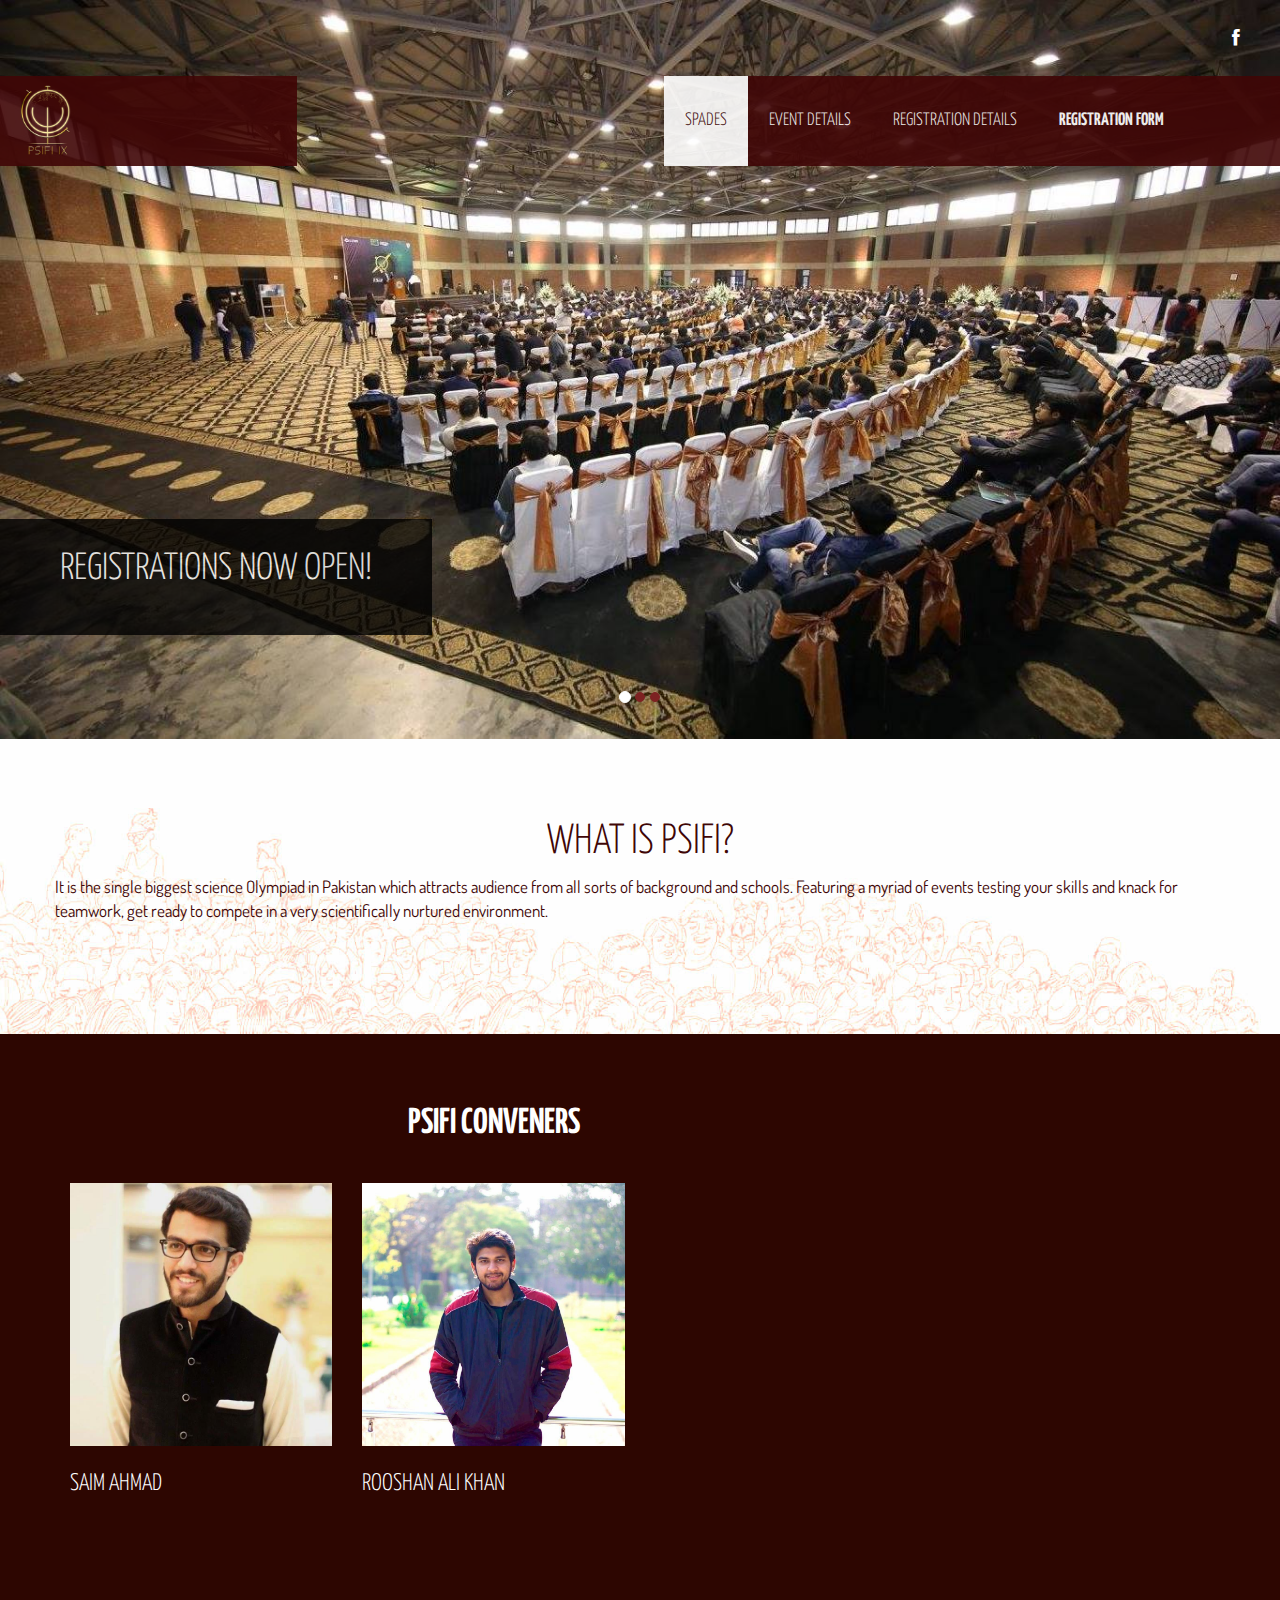
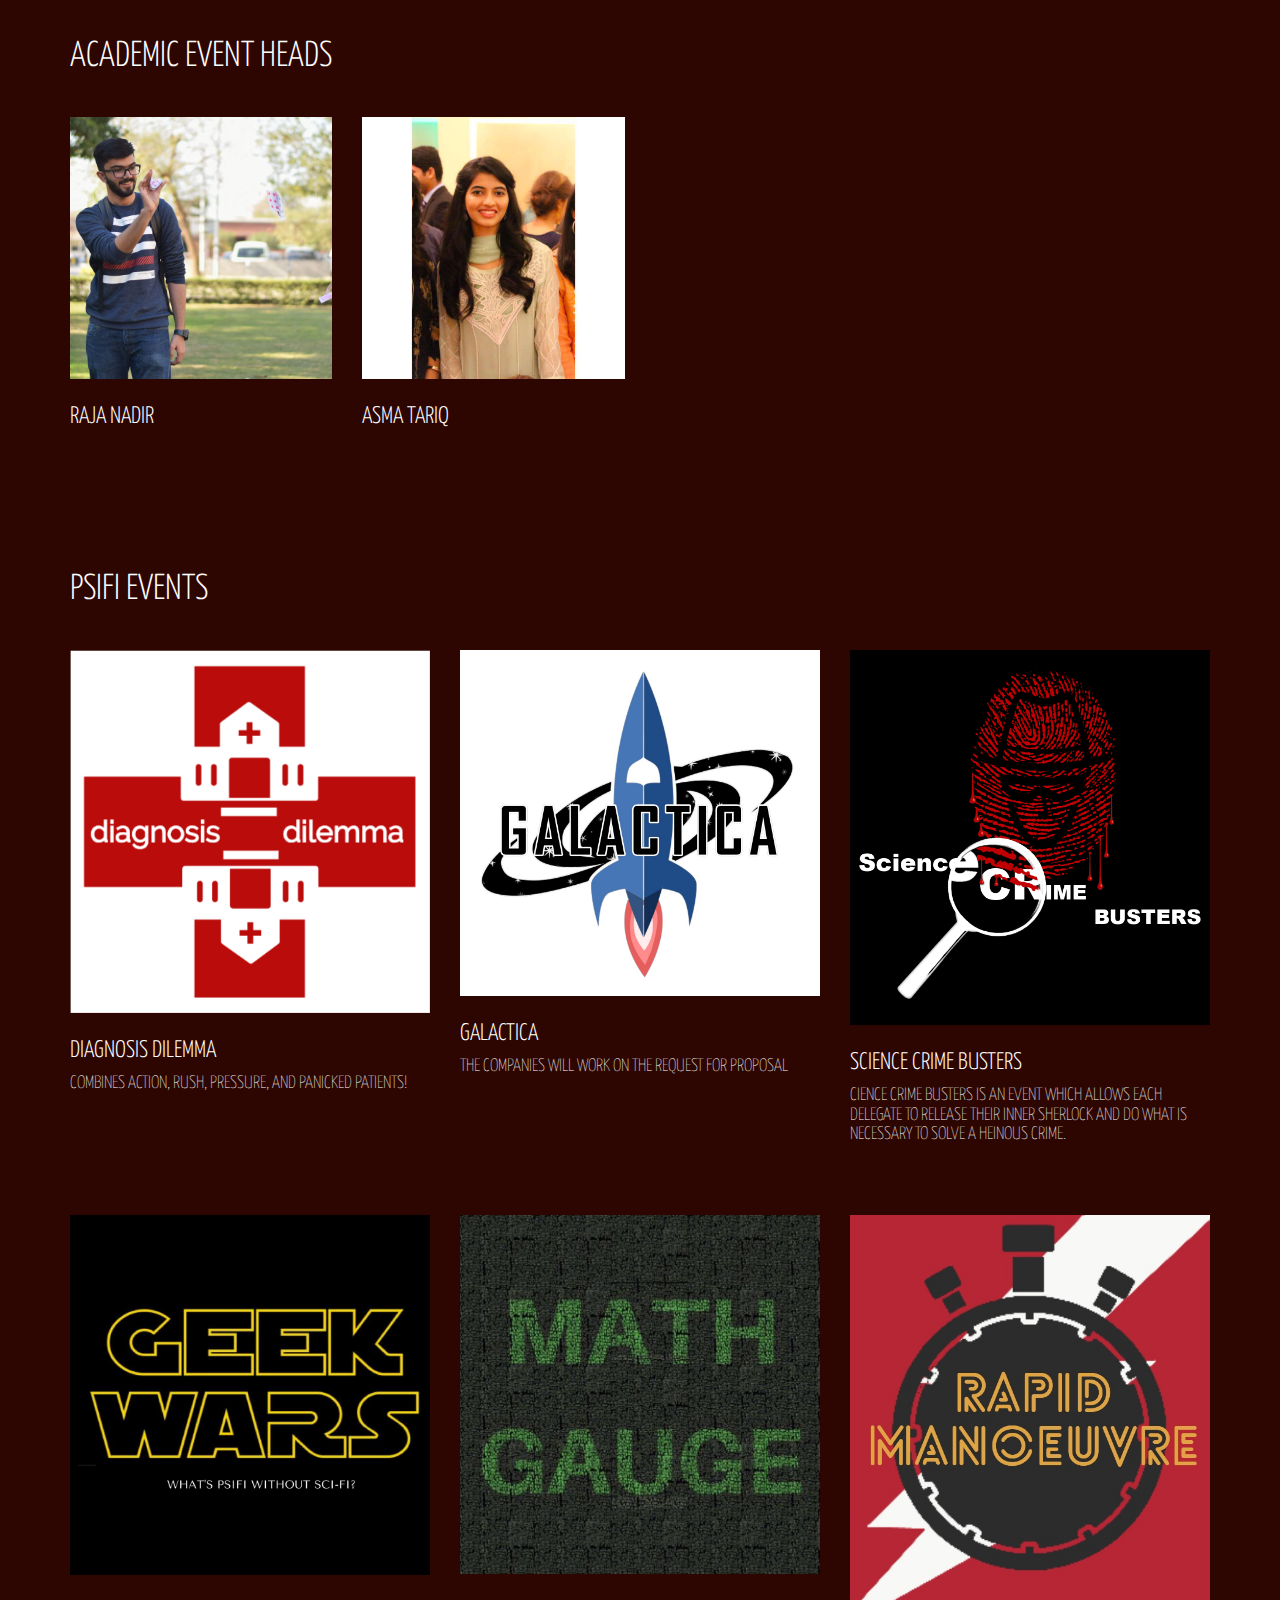
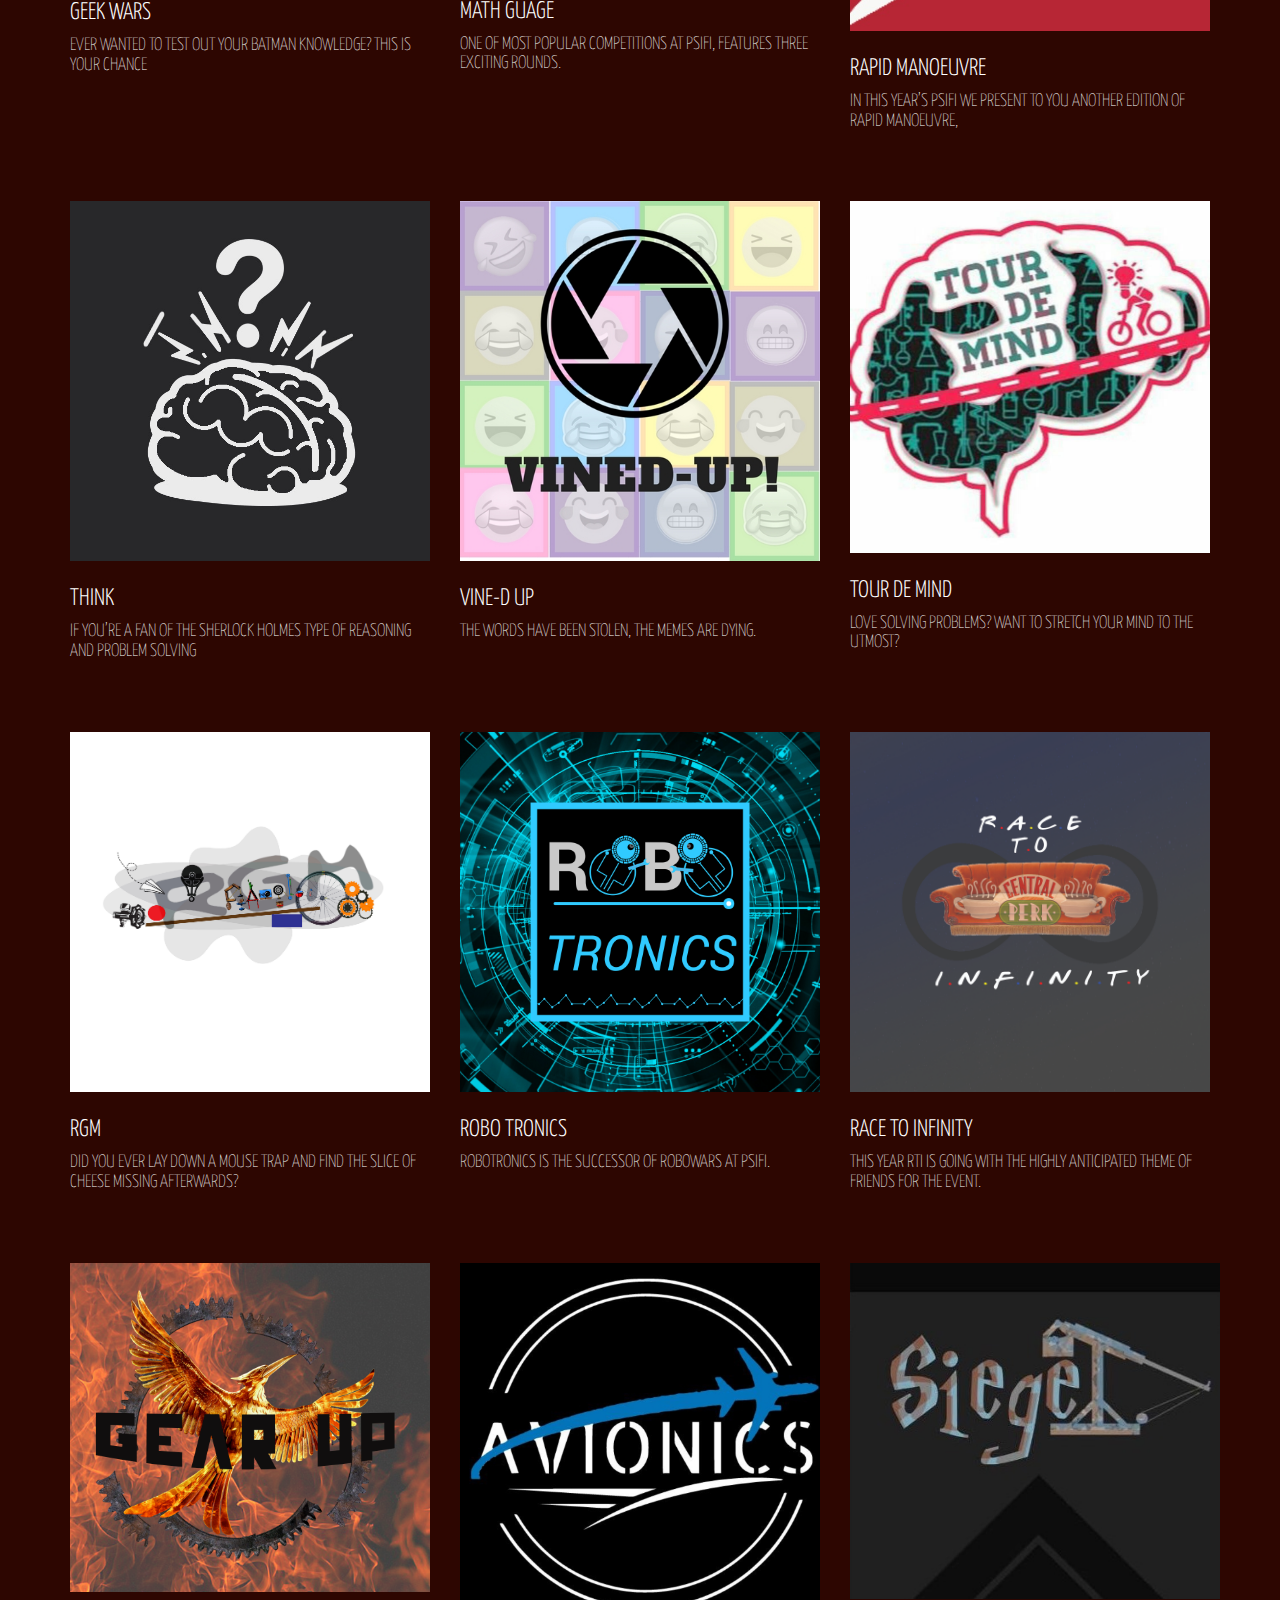
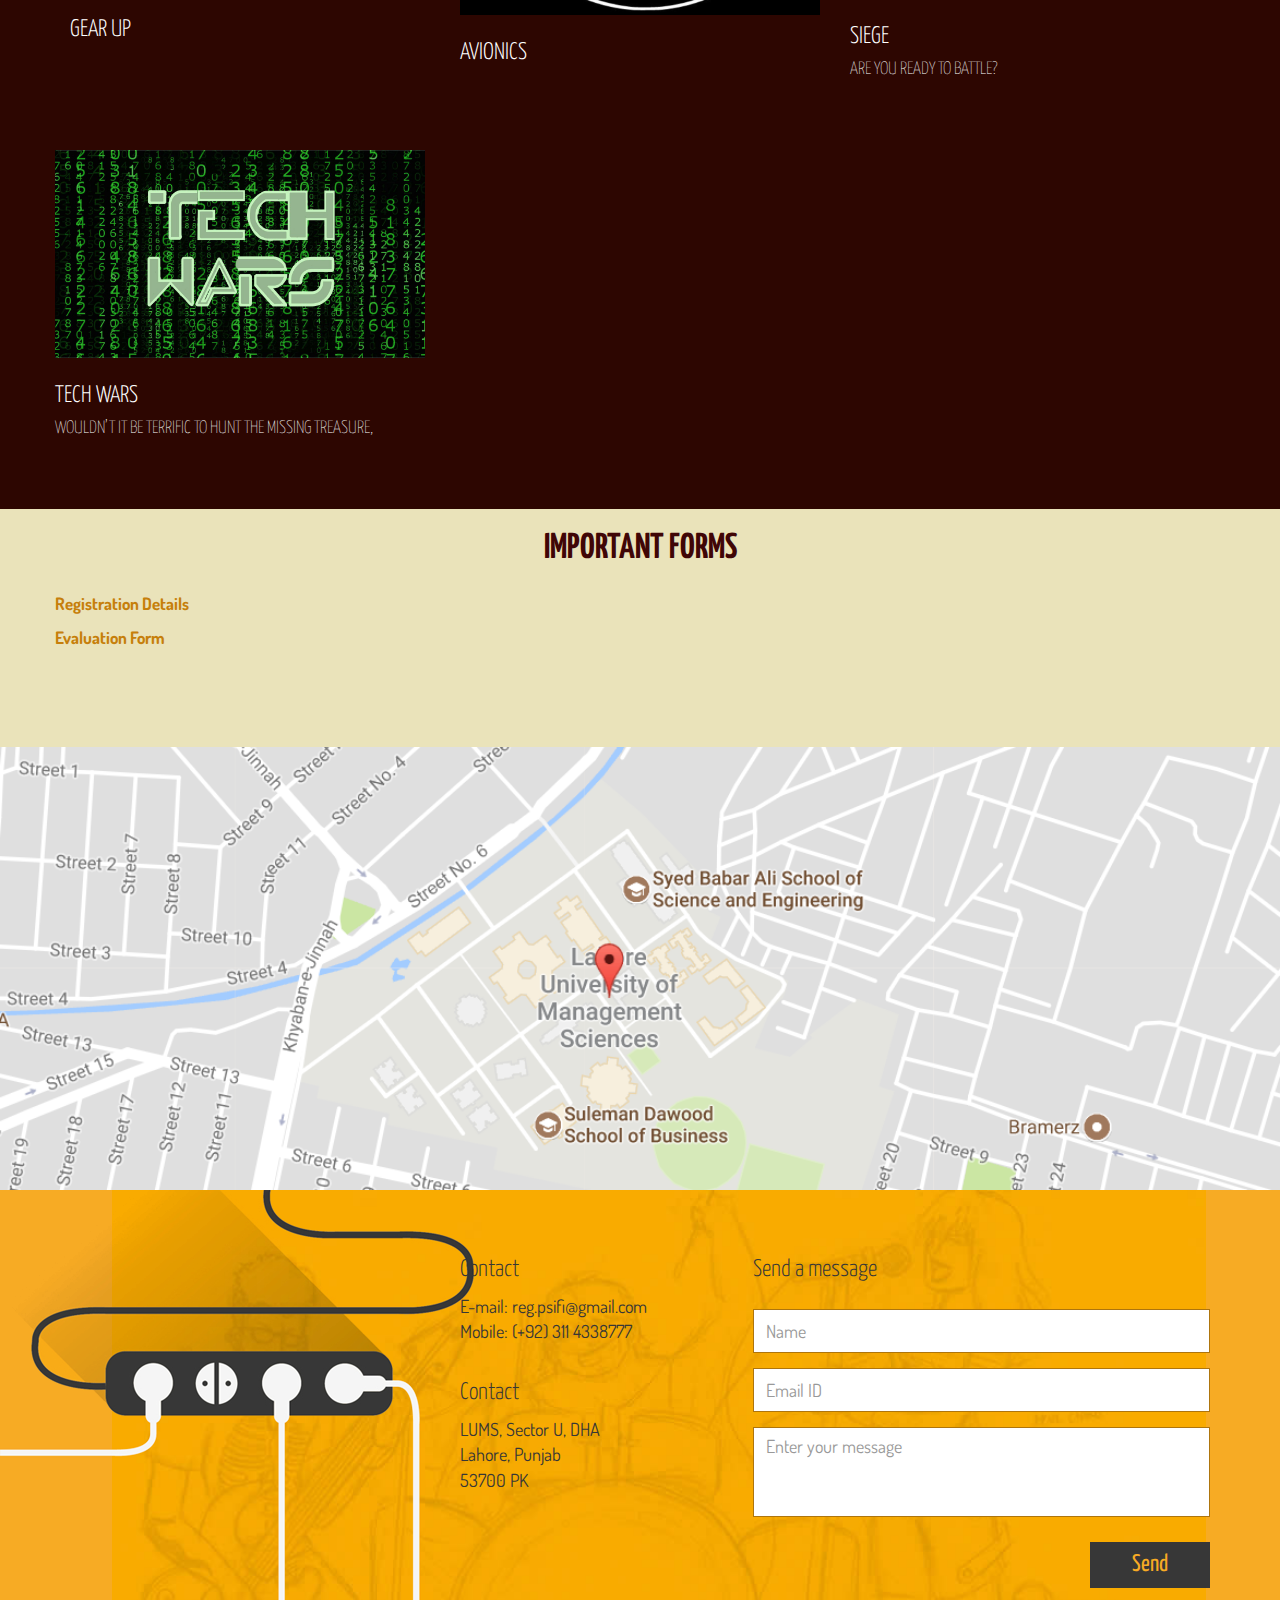
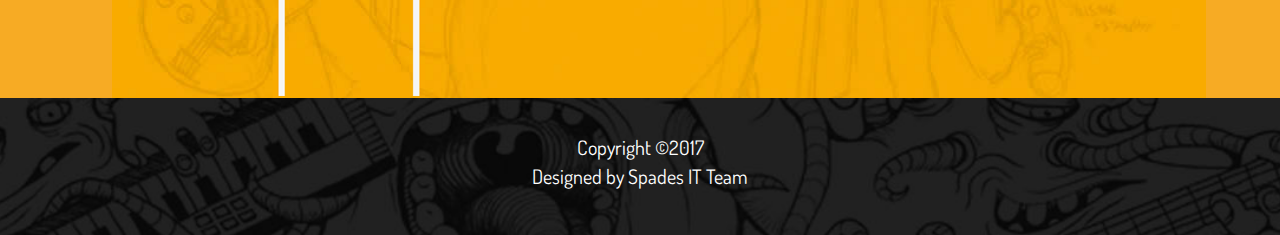
<file: PSIFI/index.html>
<!DOCTYPE html>
<html lang="en">
<head>
    <meta charset="utf-8">
    <meta name="viewport" content="width=device-width, initial-scale=1.0">
    <meta name="description" content="">
    <meta name="author" content="">
    <title>SPADES | PSIFI </title>
    <link href="css/bootstrap.min.css" rel="stylesheet">
    <link href="css/font-awesome.min.css" rel="stylesheet">
	<link href="css/main.css" rel="stylesheet">
	<link href="css/animate.css" rel="stylesheet">	
	<link href="css/responsive.css" rel="stylesheet">

    <!--[if lt IE 9]>
	    <script src="js/html5shiv.js"></script>
	    <script src="js/respond.min.js"></script>
    <![endif]-->       
    <link rel="shortcut icon" href="images/ico/favicon.ico">
    <link rel="apple-touch-icon-precomposed" sizes="144x144" href="images/ico/apple-touch-icon-144-precomposed.png">
    <link rel="apple-touch-icon-precomposed" sizes="114x114" href="images/ico/apple-touch-icon-114-precomposed.png">
    <link rel="apple-touch-icon-precomposed" sizes="72x72" href="images/ico/apple-touch-icon-72-precomposed.png">
    <link rel="apple-touch-icon-precomposed" href="images/ico/apple-touch-icon-57-precomposed.png">
</head><!--/head-->

<body>
	<header id="header" role="banner">		
		<div class="main-nav">
			<div class="container">
				<div class="header-top">
					<div class="pull-right social-icons">
						
						<a href="https://www.facebook.com/LUMSPsiFi/" target="_blank"><i class="fa fa-facebook"></i></a>
						
					</div>
				</div>     
		        <div class="row">	        		
		            <div class="navbar-header">
		                <button type="button" class="navbar-toggle" data-toggle="collapse" data-target=".navbar-collapse">
		                    <span class="sr-only">Toggle navigation</span>
		                    <span class="icon-bar"></span>
		                    <span class="icon-bar"></span>
		                    <span class="icon-bar"></span>
		                </button>
		                 <a class="navbar-brand" href="index.html">
		             
		                	<img class="img-responsive" style="width:60px; padding-top:42px" src="images/logo.png" alt="logo">

		                </a>                 
		            </div>
		            <div class="collapse navbar-collapse">
		                <ul class="nav navbar-nav navbar-right">                 
		                    <li class="scroll active"><a href="https://spades.lums.edu.pk">Spades</a></li>
		                                          
		                    <li class="scroll"><a href="#event">Event Details</a></li>
		                    
		                    <li class="no-scroll"><a href="#about">Registration Details</a></li>
                           
		                    <li><a class="no-scroll" href="form.html" target="_blank"><strong>Registration Form</strong></a></li>
		                    
		                </ul>
		            </div>
		        </div>
	        </div>
        </div>                    
    </header>
    <!--/#header--> 

    <section id="home">	
		<div id="main-slider" class="carousel slide" data-ride="carousel">
			<ol class="carousel-indicators">
				<li data-target="#main-slider" data-slide-to="0" class="active"></li>
				<li data-target="#main-slider" data-slide-to="1"></li>
				<li data-target="#main-slider" data-slide-to="2"></li>
			</ol>
			<div class="carousel-inner">
				<div class="item active">
					<img class="img-responsive" src="images/slider/bg1.jpg" alt="slider">						
					<div class="carousel-caption">
						<h2>Registrations Now Open! </h2>
						
					</div>
				</div>
				<div class="item">
					<img class="img-responsive" src="images/slider/bg2.jpg" alt="slider">	
					<div class="carousel-caption">
						<h2>Registrations Now Open! </h2>
						
					</div>
				</div>
				<div class="item">
					<img class="img-responsive" src="images/slider/bg3.jpg" alt="slider">	
					<div class="carousel-caption">
						<h2>Registrations Now Open!  </h2>
						
					</div>
				</div>				
			</div>
		</div>    	
    </section>
	<!--/#home-->

	<section id="explore">
		<div class="container">
			<div class="row">
							
					<div >					
					<h2 style="color:#400606">WHAT IS PSIFI?</h2>
					<p style="color:#400606">It is the single biggest science
						Olympiad in Pakistan which
						attracts audience from all sorts of
						background and schools.
						Featuring a myriad of events
						testing your skills and knack for
						teamwork, get ready to compete
						in a very scientifically nurtured
						environment.</p>
					
				
		
				</div>
			</div>
			
		</div>
	</section><!--/#explore-->

	<section id="event" >
		<div class="container" >
			<div class="row" >
				<div class="col-sm-12 col-md-9" >
					<div id="event-carousel" class="carousel slide" data-interval="false">
						<h2 class="heading" style="text-align: center"><strong>PSIFI CONVENERS </strong></h2>
					<!--  here -->
						<div class="carousel-inner">
							<div class="item active">
								<div class="row">
									<div class="col-sm-4" ">
										<div class="single-event">
											<img class="img-responsive" src="images/event/saim.jpeg" alt="event-image" >
											<h4>Saim Ahmad</h4>
											
										</div>
									</div>
									<div class="col-sm-4" >
										<div class="single-event">
											<img class="img-responsive" src="images/event/rooshan.jpeg" alt="event-image">
											<h4>Rooshan Ali Khan</h4>
											
										</div>
									</div>
							
								</div>
							</div>
						</div>
					</div>
				</div>
				
			</div>		
				<div class="row">
				<div class="col-sm-12 col-md-9">
					<div id="event-carousel" class="carousel slide" data-interval="false">
						<h2 class="heading">ACADEMIC EVENT HEADS</h2>
					<!--  here -->
						<div class="carousel-inner">
							<div class="item active">
								<div class="row">
									<div class="col-sm-4">
										<div class="single-event">
											<img class="img-responsive" src="images/event/nadir.jpg" alt="event-image">
											<h4>RAJA NADIR</h4>
											
										</div>
									</div>
									<div class="col-sm-4">
										<div class="single-event">
											<img class="img-responsive" src="images/event/asmah.jpg" alt="event-image">
											<h4>ASMA TARIQ</h4>
											
										</div>
									</div>
							
								</div>
							</div>
						</div>
					</div>
				</div>
				
			</div>	
		</div>
	</section><!--/#event-->


	
	
    
    
    
    
    	<section id="event2">
		<div class="container">
			<div class="row">
				<div class="col-sm-12 col-md-15">
					<div id="event-carousel2" class="carousel slide" data-interval="false">
						<h2 class="heading">PSIFI Events </h2>
						
						<div class="carousel-inner2">
							<div class="item active">
								<div class="row">
									<div class="col-sm-4">
										<div class="single-event2">
											<img class="img-responsive" src="images/PSIFI_Events/DDlogo.png" alt="event-image">
											<h4>Diagnosis Dilemma</h4>
											<h5>Combines action, rush, pressure, and panicked patients!</h5>
										</div>
									</div>
									<div class="col-sm-4">
										<div class="single-event2">
											<img class="img-responsive" src="images/PSIFI_Events/galactica.jpg" alt="event-image">
											<h4>Galactica</h4>
											<h5>The companies will work on the Request for Proposal</h5>
										</div>
									</div>
									<div class="col-sm-4">
										<div class="single-event2">
											<img class="img-responsive" src="images/PSIFI_Events/crime buster (1).png" alt="event-image">
											<h4>Science Crime Busters</h4>
											<h5>cience Crime Busters is an event which allows each delegate to release their inner Sherlock and do what is necessary to solve a heinous crime.</h5>
										</div>
									</div>
								</div>
							</div><div class="item active">
								<div class="row">
									<div class="col-sm-4">
										<div class="single-event2">
											<img class="img-responsive" src="images/PSIFI_Events/GEEK WARS LOGO.png" alt="event-image">
											<h4>Geek Wars</h4>
											<h5>Ever wanted to test out your batman knowledge? This is your chance</h5>
										</div>
									</div>
									<div class="col-sm-4">
										<div class="single-event2">
											<img class="img-responsive" src="images/PSIFI_Events/mathGuage.jpg" alt="event-image">
											<h4>Math Guage</h4>
											<h5>One of most popular competitions at Psifi, features three exciting rounds.</h5>
										</div>
									</div>
									<div class="col-sm-4">
										<div class="single-event2">
											<img class="img-responsive" src="images/PSIFI_Events/rm.jpg" alt="event-image">
											<h4>Rapid Manoeuvre</h4>
											<h5>In this year’s Psifi we present to you another edition of Rapid Manoeuvre,</h5>
										</div>
									</div>
								</div>
							</div><div class="item active"><div class="row">
									<div class="col-sm-4">
										<div class="single-event2">
											<img class="img-responsive" src="images/PSIFI_Events/think.jpg" alt="event-image">
											<h4>Think</h4>
											<h5>If you’re a fan of the Sherlock Holmes type of reasoning and problem solving</h5>
										</div>
									</div>
									<div class="col-sm-4">
										<div class="single-event2">
											<img class="img-responsive" src="images/PSIFI_Events/Vine-d Up! logo.jpeg" alt="event-image">
											<h4>Vine-d UP</h4>
											<h5>The words have been stolen, the memes are dying.</h5>
										</div>
									</div>
									<div class="col-sm-4">
										<div class="single-event2">
											<img class="img-responsive" src="images/PSIFI_Events/TourDeMind.jpeg" alt="event-image">
											<h4>Tour De Mind</h4>
											<h5>Love solving problems? Want to stretch your mind to the utmost?</h5>
										</div>
									</div>
								</div>
							</div><div class="item active">
								<div class="row">
									<div class="col-sm-4">
										<div class="single-event2">
											<img class="img-responsive" src="images/PSIFI_Events/RGM.jpg" alt="event-image">
											<h4>RGM</h4>
											<h5>Did you ever lay down a mouse trap and find the slice of cheese missing afterwards?</h5>
										</div>
									</div>
									<div class="col-sm-4">
										<div class="single-event2">
											<img class="img-responsive" src="images/PSIFI_Events/Robotronics.png" alt="event-image">
											<h4>Robo Tronics</h4>
											<h5>Robotronics is the successor of robowars at Psifi.</h5>
										</div>
									</div>
									<div class="col-sm-4">
										<div class="single-event2">
											<img class="img-responsive" src="images/PSIFI_Events/RTI LOGO2.jpg" alt="event-image">
											<h4>Race To Infinity</h4>
											<h5>This year RTI is going with the highly anticipated theme of FRIENDS for the event.</h5>
										</div>
									</div>
								</div>
							</div>
								</div><div class="item active">
								<div class="row">
									<div class="col-sm-4">
										<div class="single-event2">
											<img class="img-responsive" src="images/PSIFI_Events/gearup.png" alt="event-image">
											<h4>Gear Up</h4>
											<h5></h5>
										</div>
									</div>
									<div class="col-sm-4">
										<div class="single-event2">
											<img class="img-responsive" src="images/PSIFI_Events/avionics.jpg" alt="event-image">
											<h4>Avionics</h4>
											<h5></h5>
										</div>
									</div>
								<div class="row">
									<div class="col-sm-4">
										<div class="single-event2">
											<img class="img-responsive" src="images/PSIFI_Events/Siege logo.png" alt="event-image">
											<h4>Siege</h4>
											<h5>ARE YOU READY TO BATTLE?</h5>
										</div>
									</div>
								</div>
							<div class="item">
								<div class="row">
								
									<div class="col-sm-4">
										<div class="single-event2">
											<img class="img-responsive" src="images/PSIFI_Events/TechWars Logo.jpeg" alt="event-image">
											<h4>Tech Wars</h4>
											<h5>Wouldn’t it be terrific to hunt the missing treasure,</h5>
										</div>
									</div>
									
								</div>
							</div>

						</div>
					</div>
				</div>
				
			</div>			
		</div>
	</section><!--/#event-->

	<section id="about">
		<div class="container">
			<div class="row">
							
					<div >					
					<h2 style="color: #400606; text-align: center;"><strong>Important Forms</strong></h2>
					
					
				        
            <a href="pdf/registration_guidelines.pdf" target="_blank" style="color: #c67f0b"><strong>Registration Details</strong></a><p>			</p>
            
             
               <a href="pdf/eval1.docx" target="_blank" style="color: #c67f0b"><strong>Evaluation Form</strong></a><br><br>
            
            <br>
            <br>
            <br>
         

		
				</div>
			</div>
			
		</div>
	</section><!--/#forms-->
	<!--
	<section id="sponsor">
		<div id="sponsor-carousel" class="carousel slide" data-interval="false">
			<div class="container">
				<div class="row">
					<div class="col-sm-10">
						<h2>Sponsors</h2>			
						<a class="sponsor-control-left" href="#sponsor-carousel" data-slide="prev"><i class="fa fa-angle-left"></i></a>
						<a class="sponsor-control-right" href="#sponsor-carousel" data-slide="next"><i class="fa fa-angle-right"></i></a>
						<div class="carousel-inner">
							<div class="item active">
								<ul>
									<li><a href="#"><img class="img-responsive" src="images/sponsor/sponsor1.png" alt=""></a></li>
									<li><a href="#"><img class="img-responsive" src="images/sponsor/sponsor2.png" alt=""></a></li>
									<li><a href="#"><img class="img-responsive" src="images/sponsor/sponsor3.png" alt=""></a></li>
									<li><a href="#"><img class="img-responsive" src="images/sponsor/sponsor4.png" alt=""></a></li>
									<li><a href="#"><img class="img-responsive" src="images/sponsor/sponsor5.png" alt=""></a></li>
									<li><a href="#"><img class="img-responsive" src="images/sponsor/sponsor6.png" alt=""></a></li>
								</ul>
							</div>
							<div class="item">
								<ul>
									<li><a href="#"><img class="img-responsive" src="images/sponsor/sponsor6.png" alt=""></a></li>
									<li><a href="#"><img class="img-responsive" src="images/sponsor/sponsor5.png" alt=""></a></li>
									<li><a href="#"><img class="img-responsive" src="images/sponsor/sponsor4.png" alt=""></a></li>
									<li><a href="#"><img class="img-responsive" src="images/sponsor/sponsor3.png" alt=""></a></li>
									<li><a href="#"><img class="img-responsive" src="images/sponsor/sponsor2.png" alt=""></a></li>
									<li><a href="#"><img class="img-responsive" src="images/sponsor/sponsor1.png" alt=""></a></li>
								</ul>
							</div>
						</div>
					</div>
				</div>				
			</div>
			<div class="light">
				<img class="img-responsive" src="images/light.png" alt="">
			</div>
		</div>
	</section>
	#sponsor-->

    
    
    
    
    
    
    
    
    
    
    
    
    
    
    
	<section id="contact">
		<div id="map">
			<div id="gmap-wrap">
	 			<img class="img-responsive" src="images/Lums Map.png" alt="" style="width: 100%; height: 100%;"> 				
	 				 			
	    	</div>
		</div><!--/#map-->
		<div class="contact-section">
			<div class="ear-piece">
				<img class="img-responsive" src="images/ear-piece.png" alt="">
			</div>
			<div class="container">
				<div class="row">
					<div class="col-sm-3 col-sm-offset-4">
						<div class="contact-text">
							<h3>Contact</h3>
							<address>
								E-mail: reg.psifi@gmail.com<br>
								Mobile: (+92) 311 4338777<br>
								
							</address>
						</div>
						<div class="contact-address">
							<h3>Contact</h3>
							<address>
								LUMS, Sector U, DHA<br>
								Lahore, Punjab<br>
								53700 PK<br>
							</address>
						</div>
					</div>
					<div class="col-sm-5">
						<div id="contact-section">
							<h3>Send a message</h3>
					    	<div class="status alert alert-success" style="display: none"></div>
					    	<form id="main-contact-form" class="contact-form" name="contact-form" method="post" action="sendemail.php">
					            <div class="form-group">
					                <input type="text" name="name" class="form-control" required="required" placeholder="Name">
					            </div>
					            <div class="form-group">
					                <input type="email" name="email" class="form-control" required="required" placeholder="Email ID">
					            </div>
					            <div class="form-group">
					                <textarea name="message" id="message" required class="form-control" rows="4" placeholder="Enter your message"></textarea>
					            </div>                        
					            <div class="form-group">
					                <button type="submit" class="btn btn-primary pull-right">Send</button>
					            </div>
					        </form>	       
					    </div>
					</div>
				</div>
			</div>
		</div>		
	</section>
    <!--/#contact-->

    <footer id="footer">
        <div class="container">
            <div class="text-center">
                <p> Copyright  &copy;2017<a target="_blank" >  </a>
                <br> Designed by Spades IT Team</a></p>                
            </div>
        </div>
    </footer>
    <!--/#footer-->
  
    <script type="text/javascript" src="js/jquery.js"></script>
    <script type="text/javascript" src="js/bootstrap.min.js"></script>
	<script type="text/javascript" src="http://maps.google.com/maps/api/js?sensor=true"></script>
  	<script type="text/javascript" src="js/gmaps.js"></script>
	<script type="text/javascript" src="js/smoothscroll.js"></script>
    <script type="text/javascript" src="js/jquery.parallax.js"></script>
    <script type="text/javascript" src="js/coundown-timer.js"></script>
    <script type="text/javascript" src="js/jquery.scrollTo.js"></script>
    <script type="text/javascript" src="js/jquery.nav.js"></script>
    <script type="text/javascript" src="js/main.js"></script>  
</body>
</html>
</file>
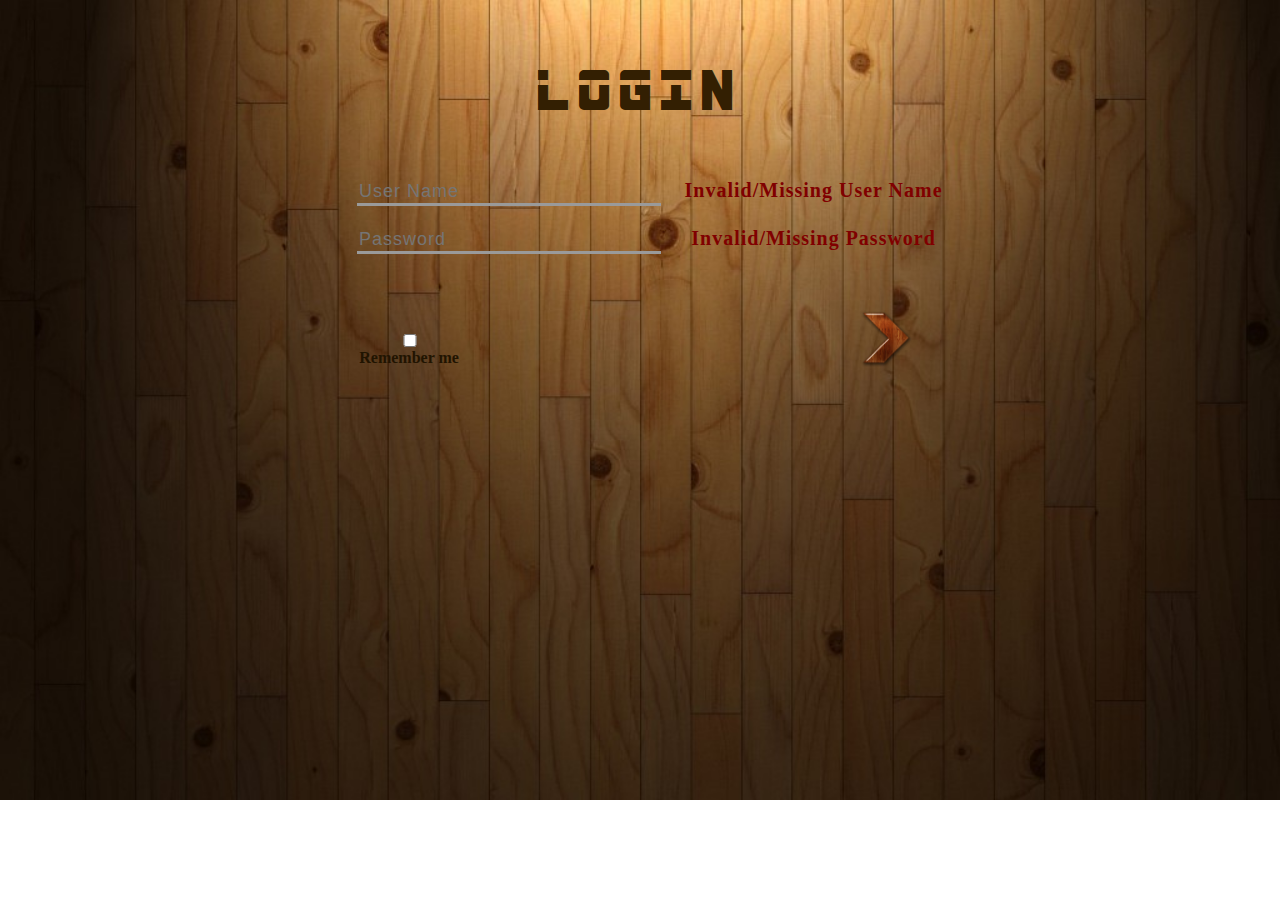
<file: admin_panel/login_form/index.html>
<!doctype html>
<html>
<head>
<meta charset="utf-8">
<title>Untitled Document</title>

<link href="styles.css" media="all" type="text/css" rel="stylesheet">

<script type="text/javascript" src="jquery-2.1.4.min.js"></script>
<script type="text/javascript">
$(document).ready(function(){
document.getElementById("user_name").focus();
});
</script>
</head>

<body background="website-background-wooden-image.jpg" style="background-size:cover; background-repeat:no-repeat;">
<br>
<br>
<br>

<div id="full_page">
	<div id="heading">Login</div>
    <br>
<br>

    
    <div id="form_container">
    	<form method="post" action="process/process_login.php">

		<div id="fields_container">
            <div class="field">
            
                <div class="left">
                    <input type="text" name="user_name" id="user_name" placeholder="User Name">
                </div>
                
                <div id="user_name_error" class="right error">Invalid/Missing User Name</div>
            
            </div>

			<br><br><br>
                        
            <div class="field">
            
                <div class="left">
                    <input type="password" name="password" id="password" placeholder="Password">
                </div>
                
                <div id="password_error" class="right error">Invalid/Missing Password</div>
            
            </div>

			<br><br><br><br><br>

                        
            <div class="field">
            
                <div class="left" style="color:#211401; font-weight:bold; right:100px; padding-top:23px;">
                    <input type="checkbox" name="remember" id="remember" value="Remember"> Remember me
                </div>
                
                <div id="login" class="right" style="left:70px;">
                	<input type="submit" value="">
                </div>
            
            </div>

        <div>

        </form>

    </div>
    
</div>

</body>
</html>
</file>
<file: PSIFI/css/main.css>
@import url(http://fonts.googleapis.com/css?family=Dosis:400,200,300,500,600,700,800);
@import url(http://fonts.googleapis.com/css?family=Yanone+Kaffeesatz:400,300,200,700);


/*************************
*******Typography******
**************************/

body {
  font-family: 'Dosis', sans-serif;
  font-size: 17px;
  color: #fff
}


.btn {
  border-radius: 0;
  font-family: 'Yanone Kaffeesatz','sans-serif';
  font-size: 20px;
  padding: 9px 23px;
}

a {
  -webkit-transition: 300ms;
  -moz-transition: 300ms;
  -o-transition: 300ms;
  transition: 300ms;
}

a:focus, 
a:hover {
  text-decoration: none;
  outline: none
}

h1, h2, h3, h4, h5, h6 {
  font-family: 'Yanone Kaffeesatz', 'sans-serif';
  font-weight: 300;
  text-transform: uppercase;
}

h2 {
  font-size: 36px
}

.navbar-toggle {
  margin-top: 12px
}

.navbar-toggle .icon-bar {
  background-color: #fff;
}

.navbar-toggle, 
.navbar-toggle:focus {
  border:1px solid #fff;
  outline: none;
}


/*************************
*******Header CSS******
**************************/

.header-top {
  display: block;
  overflow: hidden;
  padding: 25px;
}

.main-nav {
  position: absolute;
  width: 100%;
  z-index: 999;
}

.main-nav 
.container {
  width: 100%
}

.social-icons a {
  font-size: 18px;
  color: #fff;
  padding-left:20px;  
}

.social-icons .fa-facebook:hover {
  color: #3B5997
}

.social-icons .fa-twitter:hover {
  color:#29C5F6
}

.social-icons .fa-google-plus:hover {
  color:#D13D2F
}

.social-icons .fa-youtube:hover{
  color: #ec5538
}

.navbar-brand {
  background-color: #400606;
  opacity: .9;
  height: 90px;
  margin-bottom: 20px;
  position: relative;
  width: 297px;
}

.navbar-brand img {
  position: absolute;
  top: -35px;
}

.navbar-right {
  background-color: #400606;
  padding:0 95px 0 0;
  opacity: .9;
}

.navbar-right li a {
  padding: 35px 21px;
  font-size: 18px;
  color: #fff;
  text-transform: uppercase;
  font-family: 'Yanone Kaffeesatz', 'sans-serif';
  font-weight: 300;
}

.navbar-right li a:hover, 
.navbar-right li a:focus,  
.navbar-right .active a {
  background-color: #fff;
  color: #400606
}


.fixed-menu {
  background-color:#400606;
  position: fixed;
  top: 0;
}

.fixed-menu .navbar-right {
  padding: 0;
}


.fixed-menu .navbar-right li a {
  font-size: 18px;
  padding: 20px 25px;
  text-shadow:inherit;
}

.fixed-menu .navbar-brand {
  height: 60px;
  margin-top: 0;
  padding: 0;
  margin-bottom: 0;
  width: 125px;
}

.fixed-menu .navbar-brand img {
  height:60px;
  top: 0;
}

.fixed-menu .header-top {
  display: none;
}



/*************************
*******Home CSS******
**************************/

#home {
  position: relative;
  overflow: hidden;
}

#main-slider img {
  width: 100%
}

#main-slider 
.carousel-caption {
  background: none repeat scroll 0 0 #000000;
  bottom: 14%;
  float: left;
  left: 0;
  opacity: 0.8;
  padding:10px 60px 35px;
  right: inherit;
  text-transform: uppercase;
  color: #fff;
  text-align: left;
}


#main-slider 
.carousel-caption h2 {  
  font-size: 38px;
 
}

#main-slider 
.carousel-caption h4 {
  font-size: 24px;
}

#main-slider 
.carousel-caption a {
  font-size: 22px;
  color: #2da1c5
}

#main-slider 
.carousel-caption a:hover {
  color: #2588a6
}

#main-slider 
.carousel-caption a:hover i {
  margin-left: 35px
}

#main-slider 
.carousel-caption a i {
  margin-left: 15px;
  -webkit-transition: all 0.3s ease-in-out;
  -moz-transition: all 0.3s ease-in-out;
  -ms-transition: all 0.3s ease-in-out;
  -o-transition: all 0.3s ease-in-out;
  transition: all 0.3s ease-in-out;
}

#main-slider 
.carousel-indicators li {
  background-color: #7d2222;
  border: 1px solid #7d2222;
}

#main-slider 
.carousel-indicators li.active {
  background-color:#fff;
  border: 1px solid #fff;
}
/**added**********/


#forms {
  background-color: #C34C39;
  background-image: url("../images/event-bg.jpg");
  background-position: center bottom;
  background-size: contain;
  background-repeat:no-repeat;
  position: relative;
  overflow: hidden;
  padding: 130px 0 100px;
}

.watch {
  position: absolute;
  left: 0;
  top: 7%;
}

#forms h2 {
  font-size: 42px;
  text-transform: uppercase;
  text-align: center;
}

#countdown {
  display: block;
  overflow: hidden;
  text-align: center;
  padding: 0
}

#countdown li {
  list-style: none;
  display:inline-block;
  margin-right: 40px;
  text-align: center;
  text-transform: uppercase;
  font-size: 18px;
  position: relative;
}

#countdown li:last-child {
  margin-right: 0
}

#countdown li span {
  display: block;
  font-size: 40px;
  font-weight: 700;
  height: 82px;
  line-height: 79px;
  width: 75px;
  border-radius: 10px;
  border-right: 1px solid #9e3e2e;
  border-bottom: 1px solid #9e3e2e;
}

#countdown li .days {
  background-color: #45b29d;
  border-top: 1px solid #6ac1b1;
  border-left: 1px solid #6ac1b1;
}

#countdown li .hours {
  background-color: #efc94c; 
  border-top: 1px solid #f2d470;
  border-left: 1px solid #f2d470;
}

#countdown li .minutes {
  background-color: #e27a3f;
  border-top: 1px solid #e89565;
  border-left: 1px solid #e89565;
}

#countdown li .seconds {
  background-color: #df5a49;
  border-top: 1px solid #e57b6d;
  border-left: 1px solid #e57b6d;
}

#countdown li:before {
  background-color: #FFFFFF;
  content: "";
  height: 11px;
  left: 0;
  position: absolute;
  top: 36px;
  width: 1px;
}

#countdown li:after {
  background-color: #FFFFFF;
  content: "";
  height: 11px;
  right:0;
  position: absolute;
  top: 36px;
  width: 1px;
}

.cart {
  background-color: #b34534;  
  position: absolute;
  right:-200px;
  top: 37%;
  width:252px;
   -webkit-transition: all 0.7s ease-in-out;
  -moz-transition: all 0.7s ease-in-out;
  -ms-transition: all 0.7s ease-in-out;
  -o-transition: all 0.7s ease-in-out;
  transition: all 0.7s ease-in-out;
}

.cart:hover {
  right:0;
}


.cart a {
  color: #FFFFFF;
  display: block;
  font-size: 24px;
  text-transform: uppercase;
}

.cart a i {
  font-size: 30px;  
  padding: 20px 12px;
  background-color: #A64030; 
  margin-right: 3px;
}

/***till here****/


/*************************
*******Explore CSS******
**************************/

#explore {
  background-color: #fefefe;
  background-image: url("../images/event-bg.jpg");
  background-position: center bottom;
  background-size: contain;
  background-repeat:no-repeat;
  position: relative;
  overflow: hidden;
  padding: 60px 0 100px;
}

.watch {
  position: absolute;
  left: 0;
  top: 7%;
}

#explore h2 {
  font-size: 42px;
  text-transform: uppercase;
  text-align: center;
}

#countdown {
  display: block;
  overflow: hidden;
  text-align: center;
  padding: 0
}

#countdown li {
  list-style: none;
  display:inline-block;
  margin-right: 40px;
  text-align: center;
  text-transform: uppercase;
  font-size: 18px;
  position: relative;
}

#countdown li:last-child {
  margin-right: 0
}

#countdown li span {
  display: block;
  font-size: 40px;
  font-weight: 700;
  height: 82px;
  line-height: 79px;
  width: 75px;
  border-radius: 10px;
  border-right: 1px solid #9e3e2e;
  border-bottom: 1px solid #9e3e2e;
}

#countdown li .days {
  background-color: #45b29d;
  border-top: 1px solid #6ac1b1;
  border-left: 1px solid #6ac1b1;
}

#countdown li .hours {
  background-color: #efc94c; 
  border-top: 1px solid #f2d470;
  border-left: 1px solid #f2d470;
}

#countdown li .minutes {
  background-color: #e27a3f;
  border-top: 1px solid #e89565;
  border-left: 1px solid #e89565;
}

#countdown li .seconds {
  background-color: #df5a49;
  border-top: 1px solid #e57b6d;
  border-left: 1px solid #e57b6d;
}

#countdown li:before {
  background-color: #FFFFFF;
  content: "";
  height: 11px;
  left: 0;
  position: absolute;
  top: 36px;
  width: 1px;
}

#countdown li:after {
  background-color: #FFFFFF;
  content: "";
  height: 11px;
  right:0;
  position: absolute;
  top: 36px;
  width: 1px;
}

.cart {
  background-color: #b34534;  
  position: absolute;
  right:-200px;
  top: 37%;
  width:252px;
   -webkit-transition: all 0.7s ease-in-out;
  -moz-transition: all 0.7s ease-in-out;
  -ms-transition: all 0.7s ease-in-out;
  -o-transition: all 0.7s ease-in-out;
  transition: all 0.7s ease-in-out;
}

.cart:hover {
  right:0;
}


.cart a {
  color: #FFFFFF;
  display: block;
  font-size: 24px;
  text-transform: uppercase;
}

.cart a i {
  font-size: 30px;  
  padding: 20px 12px;
  background-color: #A64030; 
  margin-right: 3px;
}

 

 /*************************
*******Event CSS******
**************************/
#event {
  background-color: #2d0601;
  background-position: 50% 0;
  background-size: contain;
  position: relative;
  background-repeat: no-repeat;
}

.guitar {
  position: absolute;
  right:0;
  top: 0
}


#event h2 {
  color: #FFFFFF;
  font-size: 36px;
  font-weight: 300;
  margin-bottom: 40px;
  margin-top: 70px;
  text-transform: uppercase;
}

.single-event {
  margin-bottom: 70px;
}

.single-event h4 {
  color: #FFFFFF;
  font-size: 24px;
  font-weight: 300;
  line-height: 26px;
  margin-top: 25px;
  text-transform: uppercase;
}


.single-event h5 {
  font-size: 18px;
  font-weight: 100;
  display: block;
}

#event-carousel {
  position: relative;
}

.even-control-left, 
.even-control-right {
  position: absolute;
  font-size: 24px;
  color: #fff;
  top: 0;
}

.even-control-left {
  right: 3%
} 

.even-control-right {
  right: 0;
}


/*************************
*******Event2 CSS******
**************************/
#event2 {
  background-color: #2d0601;
  
  background-position: 50% 0;
  background-size: contain;
  position: center;
  background-repeat: no-repeat;
}




#event2 h2 {
  color: #FFFFFF;
  font-size: 36px;
  font-weight: 300;
  margin-bottom: 40px;
  margin-top: 70px;
  text-transform: uppercase;
}

.single-event2 {
  margin-bottom: 70px;
}

.single-event2 h4 {
  color: #FFFFFF;
  font-size: 24px;
  font-weight: 300;
  line-height: 26px;
  margin-top: 25px;
  text-transform: uppercase;
}


.single-event2 h5 {
  font-size: 18px;
  font-weight: 100;
  display: block;
}

#event-carousel2 {
  position: relative;
}

.even-control-left2, 
.even-control-right2 {
  position: center;
  font-size: 24px;
  color: #fff;
  top: 0;
}

.even-control-left2 {
  right: 3%
} 

.even-control-right2 {
  right: 0;
}


/*************************
*******About CSS**********
**************************/

#about {
  background-color: #eae3ba;  
  position: relative;  
  width: 100%;
  display: flex;
}

.guitar2 {
  top: 0;
  width: 50%;
}

.guitar2 img {
  padding-top: 3%;
}

.about-content {
  width: 50%;
   background-image: url("../images/about-bg.jpg");
  background-position: left bottom;
  background-repeat: no-repeat;
  background-size: cover;
  padding: 70px 70px 110px;
}


#about h2 {
  margin-bottom: 23px;
}

.about-content p {
  font-size: 17px;
  font-family: 'Dosis',sans-serif;
}

#about .btn-primary {
  background-color: #137c61;
  color: #fff;
  text-transform: capitalize;
  border: none;
  margin-top: 28px;
}

#about .btn-primary:hover {
  background-color: #126d55
}



/*************************
******Twitter CSS****
**************************/

#twitter {
  background-color: #ecedef;
  background-image: url("../images/twitter-bg.jpg");
  background-position: center bottom;
  background-size: cover;
  background-repeat:no-repeat;
  position: relative;
  padding: 95px 0 90px;
  overflow: hidden;
}

.twit {
  position: absolute;
  left: 0;
  top:-42%;
}

#twitter-feed .item {
  text-align: center;
}

#twitter-feed .item img {
  display: inline-block;
  width: 78px;
  height: 78px;
  border-radius: 50%;
  background-color: #c5c8ce;
  padding: 5px;
  margin-bottom: 30px;
}

#twitter-feed .item a, 
#twitter-feed .item p { 
  font-size: 24px;
  font-weight: 300;
  font-family: 'Yanone Kaffeesatz','sans-serif';
}

#twitter-feed .item p {
  color: #3D3D3D;
}

#twitter-feed .item a {
  color:#00c3ff;
}

.twitter-control-left, 
.twitter-control-right {
  position: absolute;
  color: #00c3ff;
  top: 59%;
  font-size: 24px
}

.twitter-control-left {
  left: 0;
}

.twitter-control-right {
  right:0;
} 



/*************************
******Sponsor CSS****
**************************/

#sponsor {
  background-color: #1881a2;
  background-image: url("../images/sponsor-bg.jpg");
  background-position:50% 0;
  background-size: cover;
  background-repeat:no-repeat;
  position: relative;
}

.light {
  position: absolute;
  right: 0;
  bottom: 0;
}

#sponsor .col-sm-10 {
  z-index: 10;
}

#sponsor h2 {
  margin-top: 90px;
  margin-bottom: 40px;
}

#sponsor .item ul {
  font-size: 0;
  padding: 0;
}


#sponsor .item ul li {
  display: inline-block;
  list-style: none;
  width: 33.33%;
  margin-bottom: 75px;
}

#sponsor .item ul li:last-child {
  margin-right: 0
}

.sponsor-control-left, 
.sponsor-control-right {
  color: #FFFFFF;
  font-size: 24px;
  position: absolute;
  top: 20%;
}

.sponsor-control-left {
  right: 12%
}

.sponsor-control-right {
  right: 10%
}


/*************************
******Map CSS****
**************************/
#map {
  position: relative;
}

#gmap {
  height:450px;  
}


/*************************
******Contact CSS****
**************************/

.contact-section {
  background-color: #f7ab24;
  background-image: url("../images/contact-bg.jpg");
  background-position:60% 0;
  background-size:contain;
  background-repeat:no-repeat;  
  position: relative;
}

.ear-piece {
  position: absolute;
  left: 0;
  top: 0;
}

#contact .container {
  padding-top:47px;
}

#contact h3 {
  text-transform:inherit;
  color: #373737; 
}

#contact-section h3 {  
  margin-bottom: 25px
}

#contact address {
  font-size: 18px;  
  color: #373737; 
}

.contact-text {
  margin-bottom: 35px;
  display: block;
}


#contact-section .form-control {
  border-color: #ae750d;
  box-shadow:none;
  outline: 0 none;
  border-radius: 0;
  color: #797979;
  font-size: 18px;
}

#contact-section .form-control:focus {
  border-color: #ae750d;
}

#contact-section input {  
  height: 44px;
}

#contact-section textarea {
  height: 90px;
  resize:none;
}

#contact-section .btn-primary {
  background-color: #373737;
  color: #f7ab24;
  border: none;
  font-size: 24px;
  padding: 6px 42px;
  margin-bottom: 110px;
  margin-top: 10px
}

#contact-section .btn-primary:hover {
  background-color: #212020;
  color: #fff
}



/*************************
******Footer CSS****
**************************/

#footer {
  background-color: #212121;
  background-image: url("../images/footer-bg.jpg");
  background-position: center bottom;
  background-repeat: no-repeat;
  background-size: cover;
  color: #FFFFFF;
  font-size: 20px;
  padding: 35px 0;
}

#footer a {
  color:#f7ab24
}

#footer a:hover {
  color:#1B7B98
}
</file>
<file: PSIFI/css/responsive.css>
/* lg */ 
@media (min-width: 1200px) {
  
}

/* md */
@media (min-width: 992px) and (max-width: 1199px) {

  .navbar-right {
    padding: 0 30px 0 0;
  }

  .navbar-right li a {
    padding: 35px 15px;
  }

  .fixed-menu .container {
    width: 100%;
  }

  .fixed-menu .navbar-right {
    padding-right: 30px;
  }

  .fixed-menu .navbar-right li a {
    padding: 20px;
  }

  
  #countdown li {
    margin-right: 30px;
  }

  .guitar {
    right:0;
  }

  .guitar2 {
    height: 100%
  }

    .guitar2 img {
      padding-top: 20%;
    }

  .ear-piece {
    left: -15%;
  }

  #event .col-md-9 {
    z-index: 10;
  }


}

/* sm */
@media (min-width: 768px) and (max-width: 991px) {

  .navbar-brand {
    width: 215px;
    height: 60px;
  }

  .navbar-right {
    padding: 0;
  }

  .navbar-right li a {
    padding:20px 11px;
    font-size: 17px;
  }

  .fixed-menu .container {
    width: 100%;
  }

  .fixed-menu .navbar-right {
    padding-right: 30px;
  }

  .fixed-menu .navbar-right li a {
    padding: 20px 15px;
    font-size: 17px;
  }
 
 #countdown li {
  margin-right: 15px;
 }

  .sponsor-control-left {
    right:8%;
  }

  .sponsor-control-right {
    right: 5%;
  }

  .guitar, .ear-piece, .light {
    display: none;
  }

  .watch {
    left: -8%
  }

  .guitar2 {
    height: 100%;
  }

  .guitar2 img {
    padding-top:38%;
  }

  .twit {
    left: -5%;
  }


}

/* xs */
@media (max-width: 767px) {

  .main-nav .container {
    display: none;
  }
  
  .fixed-menu .container {
    display: block;
  }

   .fixed-menu .container {
    width: 100%;
  }

  .navbar-brand {
    width: inherit;
  }

  .fixed-menu .navbar-right li a {
    padding: 7px 25px;
  }

  #home {
    margin-top: 10%;
  }

  #main-slider .carousel-caption {
    bottom: 17%;
    padding: 10px;
    line-height: 0;
  }

  #main-slider .carousel-caption h2 {
    font-size: 20px;
    margin-top: 3px;
  }

  #main-slider .carousel-caption h4 {
    font-size: 16px;
  }

  #main-slider .carousel-caption a {
    font-size: 14px;
    color: #2da1c5;
  }

  #explore {
    background-size:cover;
  }

  #explore h2 {
    float: inherit;
    font-size: 30px;
    margin-bottom: 30px;
  }  

  #countdown li {
    font-size: 14px;
    margin-right:35px;
    width:inherit;
  }

  #countdown li span {
    font-size: 24px;
    height: 60px;
    line-height: 60px;
    width: 60px;
  }

  #countdown li:before, 
  #countdown li:after {
    top:25px;
  }

  .cart a {
    font-size: 18px;
  }

  .cart a i {
    font-size: 20px;
    padding:15px;
  }

   /*event */
  .single-event {
    margin-bottom: 40px;
  }


  #event h2, 
  #about h2, 
  #sponsor h2 {
    font-size: 30px;
  }

  .twitter-control-left, 
  .twitter-control-right {
    top: inherit;
    bottom: -40px;
  }

  .twitter-control-left {
    left: 46%;
  }

  .twitter-control-right {
    right: 46%;
  }

  #sponsor {
    background-position: right 0 bottom 0;
  }

  .sponsor-control-left, 
  .sponsor-control-right {
    top:0;
  }

  .sponsor-control-left {
    right: 10%;
  }

  .sponsor-control-right {
    right: 5%;
  }

  #sponsor .item ul li {
    width: 30%;
    margin-right:3%
  }

  #sponsor .item ul li:last-child {
    margin-right: 0;
   }


  #footer {
    font-size: 16px;
  }

  .watch, .guitar, .guitar2, .twit, .light, .ear-piece {
    display: none;
  }

  .contact-section {
    background-position: left 0 bottom 0;
    background-size: cover;
  }

  .about-content {
    width: 100%;    
    padding: 70px 25px 110px;
  }

}

/* XS Portrait */
@media (max-width: 479px) {

  .main-nav .container {
    display: none;
  }

  .fixed-menu .container {
    display: block;
  }

  .fixed-menu .navbar-right li a {
    padding: 10px 25px;
  }

  /* Home */

  #home {
    margin-top: 18%;
  }

  .fixed-menu .container {
    width: 100%;
  }

  .navbar-brand {
    width: inherit;
  }


  #main-slider .carousel-caption {
    bottom: 17%;
    padding: 10px;
    line-height: 0;
  }

  #main-slider .carousel-caption h2 {
    font-size: 18px;
    margin-top: 3px;
  }

  #main-slider .carousel-caption h4 {
    font-size: 14px;
  }

  #main-slider .carousel-caption a {
    font-size: 12px;
    color: #2da1c5;
  }

  .carousel-indicators {
    bottom: 0;
  }

  /* Explore */
  #explore {
    background-size:cover;
  }

  #explore h2 {
    float: inherit;
    font-size: 30px;
    margin-bottom: 30px;
  }  

  #countdown li {
    font-size: 14px;
    margin-right: 15px;
    width: 45px;
  }

  #countdown li span {
    font-size: 20px;
    height: 45px;
    line-height: 45px;
    width: 45px;
  }

  #countdown li:before, 
  #countdown li:after {
    top: 18px
  }

  .cart {
    right:-209px;
  }

  .cart a {
    font-size: 18px;
  }

  .cart a i {
    font-size: 20px;
    padding:12px;
  }

    /*event */
  .single-event {
    margin-bottom: 40px;
  }

  .about-content {
    width: 100%;    
    padding: 70px 30px 110px;
  }

  #event h2, 
  #about h2, 
  #sponsor h2 {
    font-size: 30px;
  }

  .about-content p, 
  #twitter-feed .item a, 
  #twitter-feed .item p {
    font-size: 15px;
  }

  .twitter-control-left, 
  .twitter-control-right {
    top: inherit;
    bottom: -40px;
  }

  .twitter-control-left {
    left: 46%;
  }

  .twitter-control-right {
    right: 46%;
  }

  #sponsor {
    background-position: right 0 bottom;
  }

  .sponsor-control-left, 
  .sponsor-control-right {
    top: 0;
  }

  .sponsor-control-left {
    right: 10%;
  }

  .sponsor-control-right {
    right: 5%;
  }

  #sponsor .item ul li {
    width: 45%;
    margin-right: 5%
  }

  #sponsor .item ul li:last-child {
    margin-right: 0;
   }
 
  #footer {
    font-size: 14px;
  }

  .watch, .guitar, .guitar2, .twit, .light, .ear-piece {
    display: none;
  }

  .contact-section {
    background-position: left 0 bottom 0;
    background-size: cover;
  }

}
</file>
<file: admin_panel/login_form/styles.css>
@charset "utf-8";
/* CSS Document */
/* RESET CSS */

/* http://meyerweb.com/eric/tools/css/reset/ 
   v2.0 | 20110126
   License: none (public domain)
*/

html, body, div, span, applet, object, iframe,
h1, h2, h3, h4, h5, h6, p, blockquote, pre,
a, abbr, acronym, address, big, cite, code,
del, dfn, em, img, ins, kbd, q, s, samp,
small, strike, strong, sub, sup, tt, var,
b, u, i, center,
dl, dt, dd, ol, ul, li,
fieldset, form, label, legend,
table, caption, tbody, tfoot, thead, tr, th, td,
article, aside, canvas, details, embed, 
figure, figcaption, footer, header, hgroup, 
menu, nav, output, ruby, section, summary,
time, mark, audio, video {
	margin: 0;
	padding: 0;
	border: 0;
	font-size: 100%;
	font: inherit;
	vertical-align: baseline;
}
/* HTML5 display-role reset for older browsers */
article, aside, details, figcaption, figure, 
footer, header, hgroup, menu, nav, section {
	display: block;
}
body {
	line-height: 1;
}
ol, ul {
	list-style: none;
}
blockquote, q {
	quotes: none;
}
blockquote:before, blockquote:after,
q:before, q:after {
	content: '';
	content: none;
}
table {
	border-collapse: collapse;
	border-spacing: 0;
}

/********************************************************/
/* Site CSS */

*
{
	position:relative;
}
@font-face
{
	font-family:'spacebar';
	src:url(SPACEBAR.ttf) format('truetype');
}
#full_page
{
	width:700px;
	height:auto;
//	height:700px;
	text-align:center;
/*	background-color:palegreen;/**/
	margin:auto;
}
#heading
{
	height:50px;
	top:20px;
	line-height:50px;
	letter-spacing:7px;
	font-family:spacebar;
	font-size:40px;
	color:#331F02;
/*	background-color:orange;/**/
}
#form_container
{
//	height:350px;
	height:auto;
	margin-top:50px;
/*	background-color:pink;/**/
}
#fields_container
{
	width:87%;
	height:auto;
	margin:auto;
/*	background-color:green; /**/
}
.field
{
	width:100%;
/*	background-color:blue;/**/
}
input
{
	background-color:transparent;
	border:0px;
	outline:0;
	border-bottom:outset;
//	border-left:2px solid grey;
	font-size:18px;
	letter-spacing:1px;
	color:black;
	width:300px;
}
#user_name:focus
{
	color:black;
}
.left
{
	width:57%;
/*	background-color:white;/**/
	float:left;
}
.right
{
	width:43%;
/*	background-color:lightblue;/**/
	float:left;
}
.error
{
	color:maroon;
	letter-spacing:1px;
	font-weight:bold;
	font-size:20px;
}
input[type=submit]
{
	width:60px;
	height:60px;
	background-image:url(wooden-arrow-button.png);
	background-repeat:no-repeat; 
	background-size:contain;
	border:2px solid white;
//	background-color:red;
	border:none;
}
input[type=submit]:hover
{
	border-bottom:2px solid black;
}
</file>
